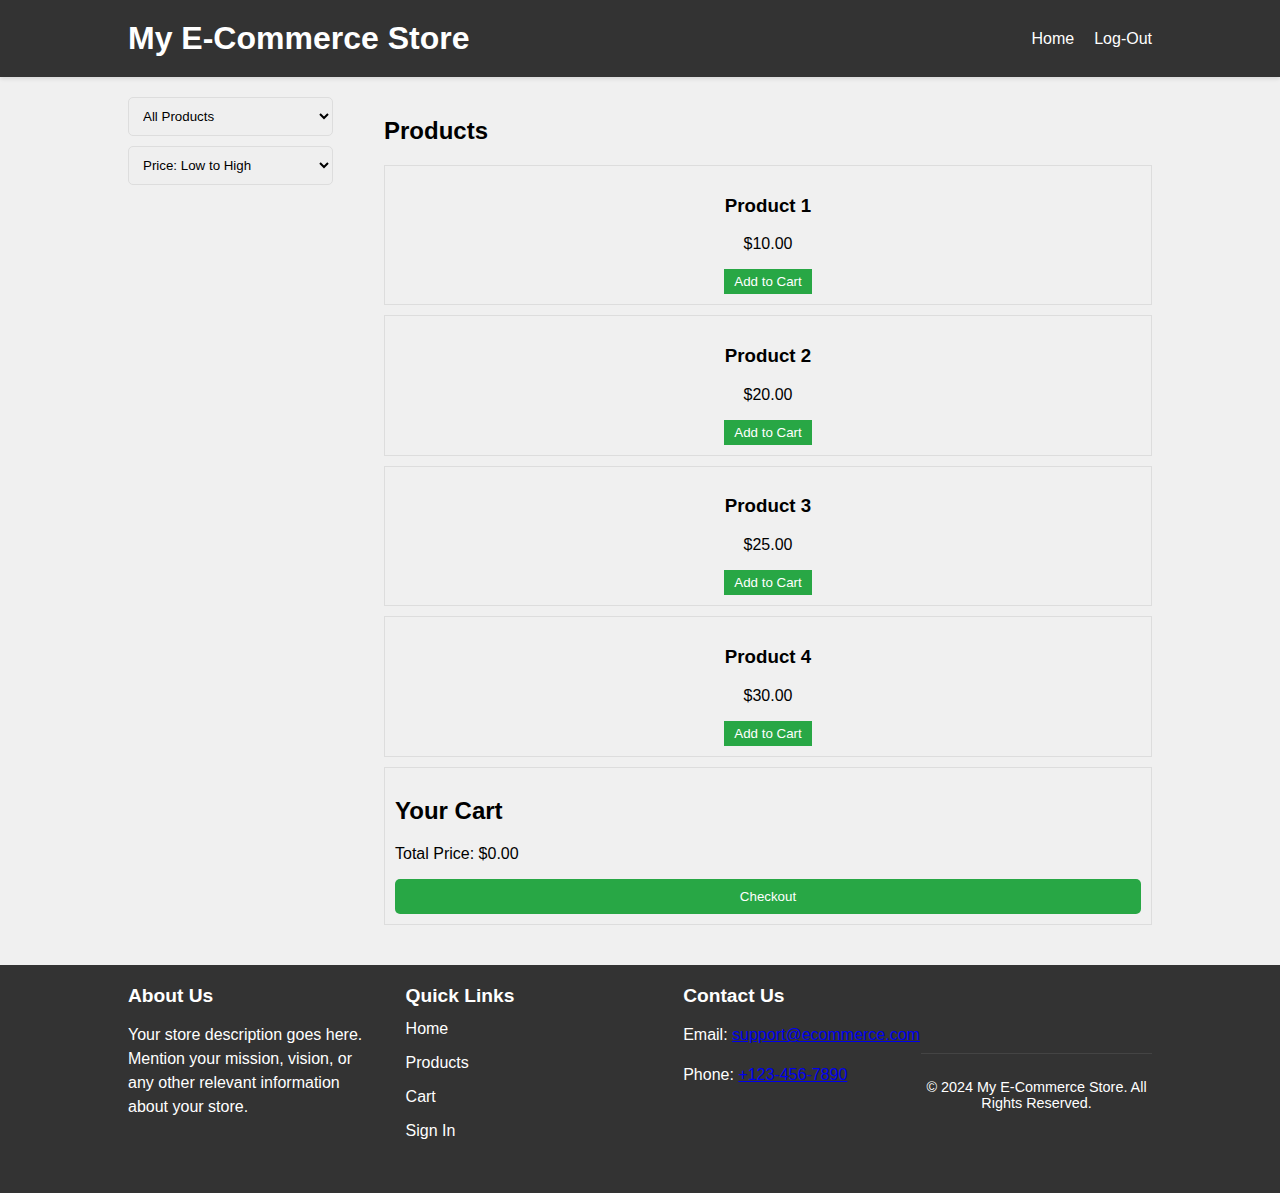
<file: index.html>
<!DOCTYPE html>
<html lang="en">
<head>
    <meta charset="UTF-8">
    <meta name="viewport" content="width=device-width, initial-scale=1.0">
    <title>Simple E-Commerce</title>
    <link rel="stylesheet" href="styles.css">
</head>
<body>
    <header class="site-header">
        <div class="container">
            <h1 class="site-title">My E-Commerce Store</h1>
            <nav class="site-nav">
                <ul class="nav-list">
                    <li><a href="index.html" class="nav-link">Home</a></li>
                    <!-- <li><a href="#" class="nav-link">Products</a></li> -->
                    <!-- <li><a href="#" class="nav-link">Cart</a></li> -->
                    <li><a href="login.html" class="nav-link">Log-Out</a></li>
                </ul>
            </nav>
        </div>
    </header>

    

    <main class="main-content">
        <section class="controls-container">
            <select id="filter" class="filter-select">
                <option value="all">All Products</option>
                <option value="under-15">Under $15</option>
                <option value="15-25">$15 - $25</option>
                <option value="over-25">Over $25</option>
            </select>
        
            <select id="sort" class="sort-select">
                <option value="price-asc">Price: Low to High</option>
                <option value="price-desc">Price: High to Low</option>
                <option value="name-asc">Name: A to Z</option>
                <option value="name-desc">Name: Z to A</option>
            </select>
        </section>
    
        <section id="products" class="product-list">
            <h2>Products</h2>
            <div id="products-container"></div>
    
            <div id="cart">
                <h2>Your Cart</h2>
                <div id="cart-items"></div>
                <p>Total Price: $<span id="total-price">0.00</span></p>
                <button id="checkout">Checkout</button>
            </div>
        </section>
    </main>

    

    <footer class="site-footer">
        <div class="container">
            <div class="footer-columns">
                <div class="footer-column">
                    <h3>About Us</h3>
                    <p>Your store description goes here. Mention your mission, vision, or any other relevant information about your store.</p>
                </div>
                <div class="footer-column">
                    <h3>Quick Links</h3>
                    <ul>
                        <li><a href="index.html">Home</a></li>
                        <li><a href="#">Products</a></li>
                        <li><a href="#">Cart</a></li>
                        <li><a href="login.html">Sign In</a></li>
                    </ul>
                </div>
                <div class="footer-column">
                    <h3>Contact Us</h3>
                    <p>Email: <a href="mailto:support@ecommerce.com">support@ecommerce.com</a></p>
                    <p>Phone: <a href="tel:+1234567890">+123-456-7890</a></p>
                </div>
            </div>
            <div class="footer-bottom">
                <p>&copy; 2024 My E-Commerce Store. All Rights Reserved.</p>
            </div>
        </div>
    </footer>
    
    
    
    <script src="script.js"></script>
</body>
</html>


<!-- Legend_logo //-->
</file>
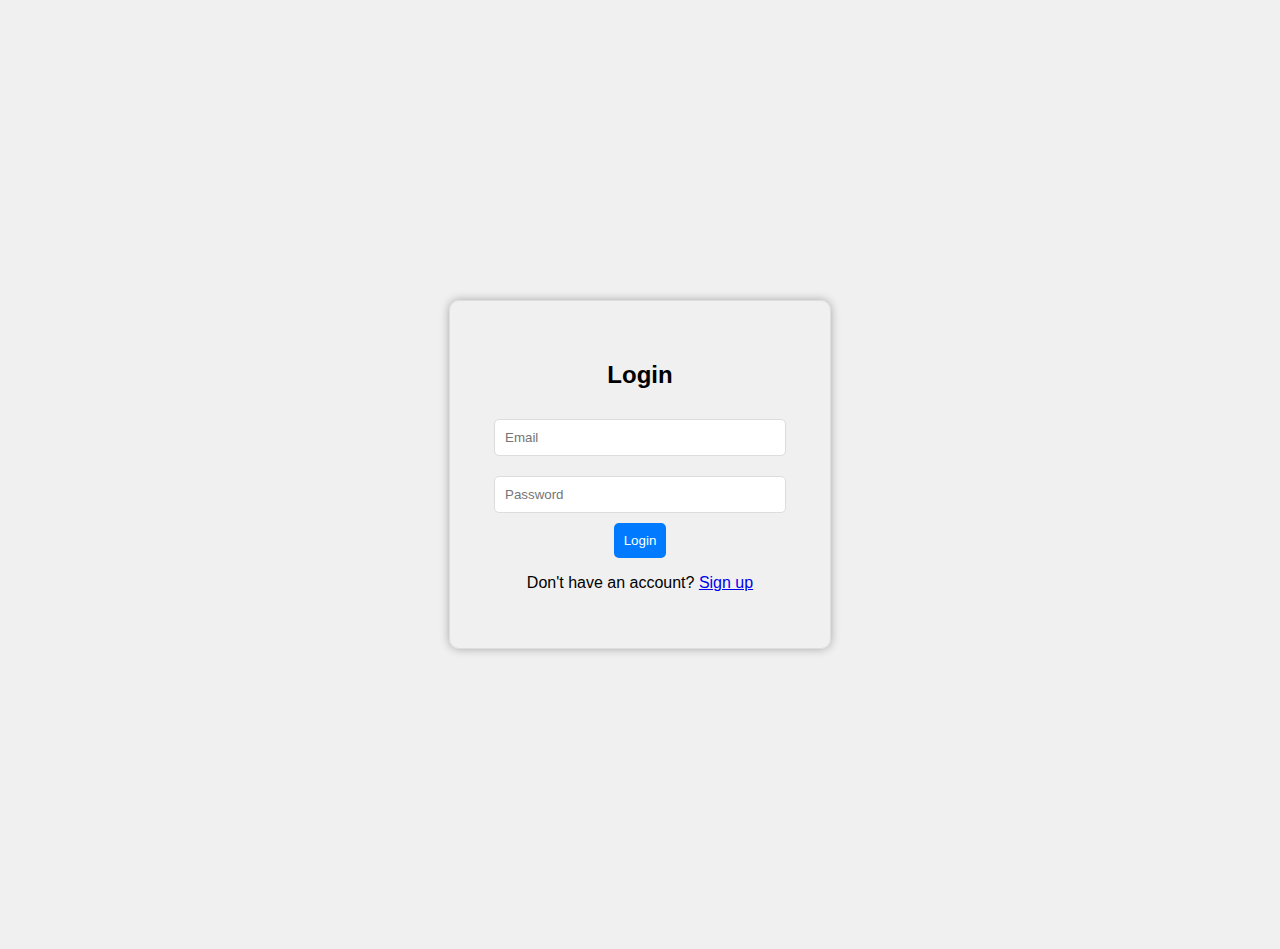
<file: login.html>
<!DOCTYPE html>
<html lang="en">
<head>
    <meta charset="UTF-8">
    <meta name="viewport" content="width=device-width, initial-scale=1.0">
    <title>Login - E-Commerce Store</title>
    <link rel="stylesheet" href="styles.css">
</head>
<body>

    
    
    <section id="auth">
        <div id="login-form" class="auth-form">
            <h2>Login</h2>
            <input type="email" id="login-email" placeholder="Email" required>
            <input type="password" id="login-password" placeholder="Password" required>
            <button a href = 'index.html' id="login-button">Login</button>
            <p>Don't have an account? <a href="signup.html">Sign up</a></p>
        </div>
    </section>

    <script src="script.js"></script>
</body>
</html>
</file>
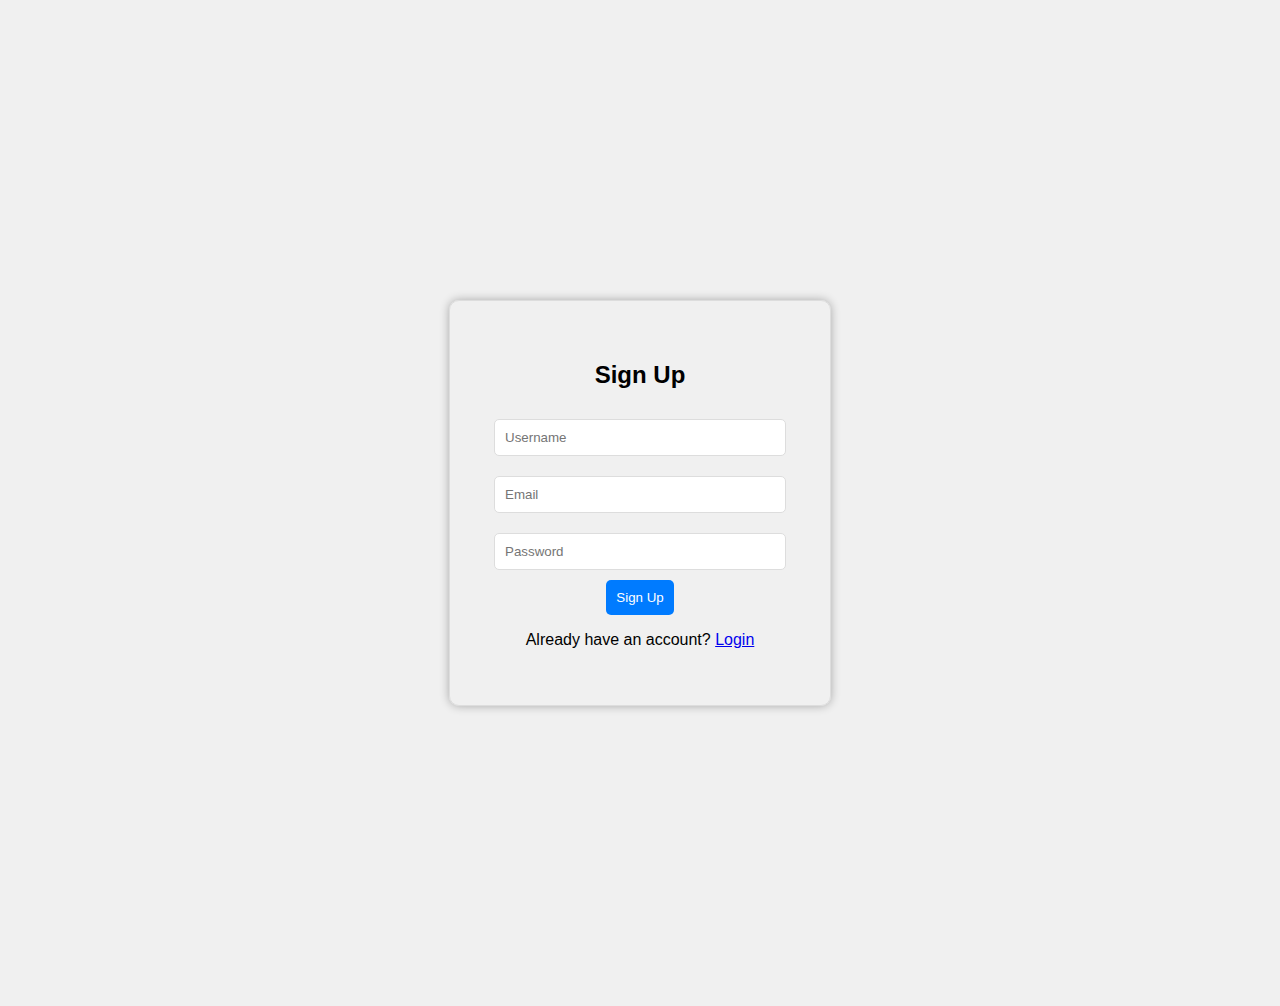
<file: signup.html>
<!DOCTYPE html>
<html lang="en">
<head>
    <meta charset="UTF-8">
    <meta name="viewport" content="width=device-width, initial-scale=1.0">
    <title>Sign Up - E-Commerce Store</title>
    <link rel="stylesheet" href="styles.css">
</head>
<body>
    <section id="auth">
        <div id="signup-form" class="auth-form">
            <h2>Sign Up</h2>
            <input type="text" id="signup-username" placeholder="Username" required>
            <input type="email" id="signup-email" placeholder="Email" required>
            <input type="password" id="signup-password" placeholder="Password" required>
            <button id="signup-button">Sign Up</button>
            <p>Already have an account? <a href="login.html">Login</a></p>
        </div>
    </section>

    <script src="script.js"></script>
</body>
</html>
</file>
<file: styles.css>
/* Reset basic body styles */
body, html {
    margin: 0;
    padding: 0;
    box-sizing: border-box;
}

.container {
    width: 80%;
    margin: 0 auto;
    display: flex;
    justify-content: space-between;
    align-items: center;
}

/* Header Styles */
.site-header {
    width: 100%;
    background-color: #333;
    color: #fff;
    padding: 20px 0;
    box-shadow: 0 2px 4px rgba(0, 0, 0, 0.1);
    margin-bottom: 20px;
}

.site-title {
    font-size: 2em;
    margin: 0;
}

.site-nav {
    margin-left: auto;
}

.nav-list {
    list-style: none;
    display: flex;
    gap: 20px;
    margin: 0;
    padding: 0;
}

.nav-link {
    color: #fff;
    text-decoration: none;
    font-size: 1em;
    transition: color 0.3s ease;
}

.nav-link:hover {
    color: #f0a500;
}


/* Main Content */
.main-content {
    display: flex;
    width: 80%;
    margin: 0 auto;
    justify-content: space-between;
}

/* Controls Container */
.controls-container {
    display: flex;
    flex-direction: column;
    width: 20%;
    margin-right: 20px;
}

.filter-select, .sort-select {
    padding: 10px;
    border: 1px solid #ddd;
    border-radius: 5px;
    margin-bottom: 10px;
    min-width: 150px;
}

/* Product List */
.product-list {
    width: 75%;
}

.product {
    border: 1px solid #ddd;
    padding: 10px;
    margin-bottom: 10px;
    text-align: center;
}

.product img {
    width: 100px;
    height: 100px;
}

/* Cart */
#cart {
    border: 1px solid #ddd;
    padding: 10px;
}

#cart-items {
    margin-bottom: 10px;
}

.add-to-cart {
    background-color: #28a745;
    color: white;
    border: none;
    padding: 5px 10px;
    cursor: pointer;
}

.add-to-cart:hover {
    background-color: #218838;
}

/* Utility Styles */
body {
    font-family: Arial, sans-serif;
    background-color: #f0f0f0;
}

.auth-form {
    width: 300px;
    margin: 300px auto;
    padding: 40px;
    border: 1px solid #ddd;
    border-radius: 10px;
    text-align: center;
    box-shadow: 0 0 10px rgba(0,0,0,0.3);
}

.auth-form input {
    width: 90%;
    padding: 10px;
    margin: 10px 0;
    border: 1px solid #ddd;
    border-radius: 5px;
}

.auth-form button {
    background-color: #007bff;
    color: white;
    padding: 10px;
    border: none;
    border-radius: 5px;
    cursor: pointer;
}

.auth-form button:hover {
    background-color: #0056b3;
}

.auth-form p span {
    color: #007bff;
    cursor: pointer;
}

.auth-form p span:hover {
    text-decoration: underline;
}

/* Hide elements as necessary */
.hidden {
    display: none;
}

/* Footer Styles */
.site-footer {
    background-color: #333;
    color: #fff;
    padding: 20px 0;
    margin-top: 40px;
}

.footer-columns {
    display: flex;
    justify-content: space-between;
    margin-bottom: 20px;
}

.footer-column {
    width: 30%;
}

.footer-column h3 {
    margin-top: 0;
    font-size: 1.2em;
    margin-bottom: 10px;
}

.footer-column p, .footer-column ul {
    margin-bottom: 10px;
    line-height: 1.5;
}

.footer-column ul {
    list-style: none;
    padding: 0;
    margin: 0;
}

.footer-column ul li {
    margin-bottom: 10px;
}

.footer-column ul li a {
    color: #fff;
    text-decoration: none;
    transition: color 0.3s ease;
}

.footer-column ul li a:hover, .footer-column a:hover {
    color: #f0a500;
}

.footer-bottom {
    text-align: center;
    font-size: 0.9em;
    border-top: 1px solid #444;
    padding-top: 10px;
    margin-top: 20px;
}



/* Cart Modal Styles */
.cart-modal {
    display: none; /* Hidden by default */
    position: fixed;
    top: 0;
    left: 0;
    width: 100%;
    height: 100%;
    background-color: rgba(0, 0, 0, 0.5);
    z-index: 1000;
}

.cart-modal-content {
    background-color: #fff;
    margin: 15% auto;
    padding: 20px;
    width: 300px;
    border-radius: 10px;
    box-shadow: 0 0 10px rgba(0,0,0,0.3);
}

.close-button {
    float: right;
    font-size: 1.5em;
    cursor: pointer;
}

#checkout {
    width: 100%;
    padding: 10px;
    background-color: #28a745;
    color: #fff;
    border: none;
    border-radius: 5px;
    cursor: pointer;
}

#checkout:hover {
    background-color: #218838;
}
</file>
